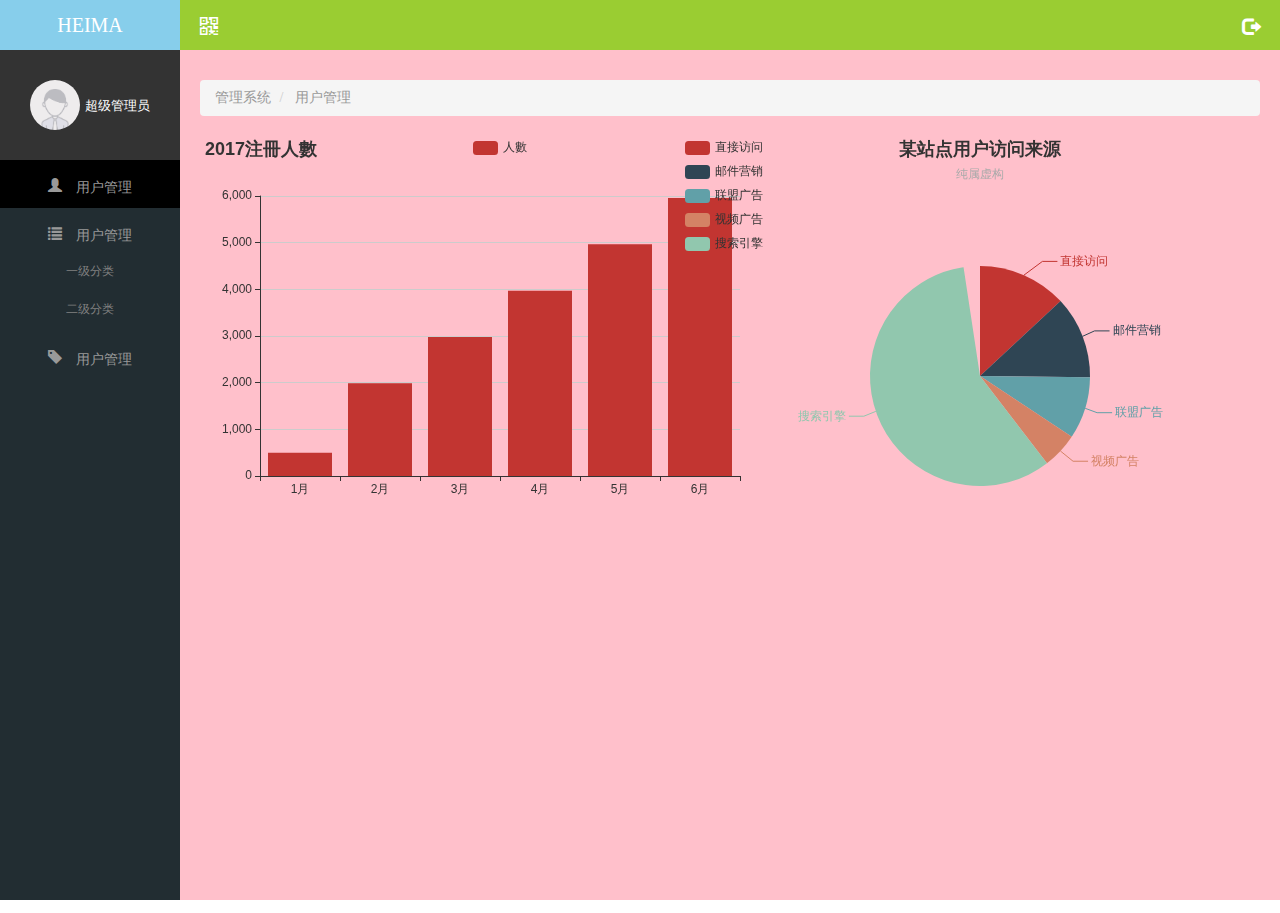
<file: letao/letao/public/manage_my/index.html>
<!DOCTYPE html>
<html lang="en">

<head>
    <title></title>
    <meta charset="UTF-8">
    <meta name="viewport" content="width=device-width, initial-scale=1">
    <link rel="stylesheet" href="./lib/bootstrap/css/bootstrap.css">
    <link rel="stylesheet" href="./css/base.css">
    <link rel="stylesheet" href="./css/index.css">
</head>

<body>
    <div class="lt-left">
        <div class="header">
            <h2>
                <a href="#">HEIMA</a>
            </h2>
        </div>
        <div class="user">
            <img src="./image/default.png" alt="">
            <span>超级管理员</span>
        </div>
        <div class="content">
            <ul>
                <li class="active">
                    <a href="javascript:void(0)" class="glyphicon glyphicon-user">
                        <span>用户管理</span>
                    </a>
                </li>
                <li class="fenji">
                    <a href="javascript:void(0)" class="glyphicon glyphicon-list">
                        <span>用户管理</span>
                    </a>
                    <ol>
                        <li>
                            <a href="javascript:void(0)">一级分类</a>
                        </li>
                        <li>
                            <a href="javascript:void(0)">二级分类</a>
                        </li>
                    </ol>
                </li>
                <li>
                    <a href="javascript:void(0)" class="glyphicon glyphicon-tag">
                        <span>用户管理</span>
                    </a>
                </li>
            </ul>
        </div>
    </div>
    <div class="lt-right clearfix">
        <div class="header">
            <a href="javascript:void(0)" class="glyphicon glyphicon-qrcode pull-left"></a>
            <a href="javascript:void(0)" class="glyphicon glyphicon-log-out pull-right"></a>
        </div>
        <div class="content clearfix">
            <ol class="breadcrumb">
                <!--bootstrap的插件-->
                <li>
                    <a href="javascript:void(0)">管理系统</a>
                </li>
                <li>
                    <a href="javascript:void(0)">用户管理</a>
                </li>
            </ol>
            <div id="zhuzhuang">

            </div>
            <div id="bingzhuang">
                
            </div>
        </div>
    </div>
</body>

</html>
<script src="./lib/jquery/jquery.min.js"></script>
<script src="./lib/bootstrap/js/bootstrap.min.js"></script>
<!--图标插件echart-->
<script src="./lib/echarts/echarts.min.js"></script>
<script src="./js/index.js"></script>
</file>
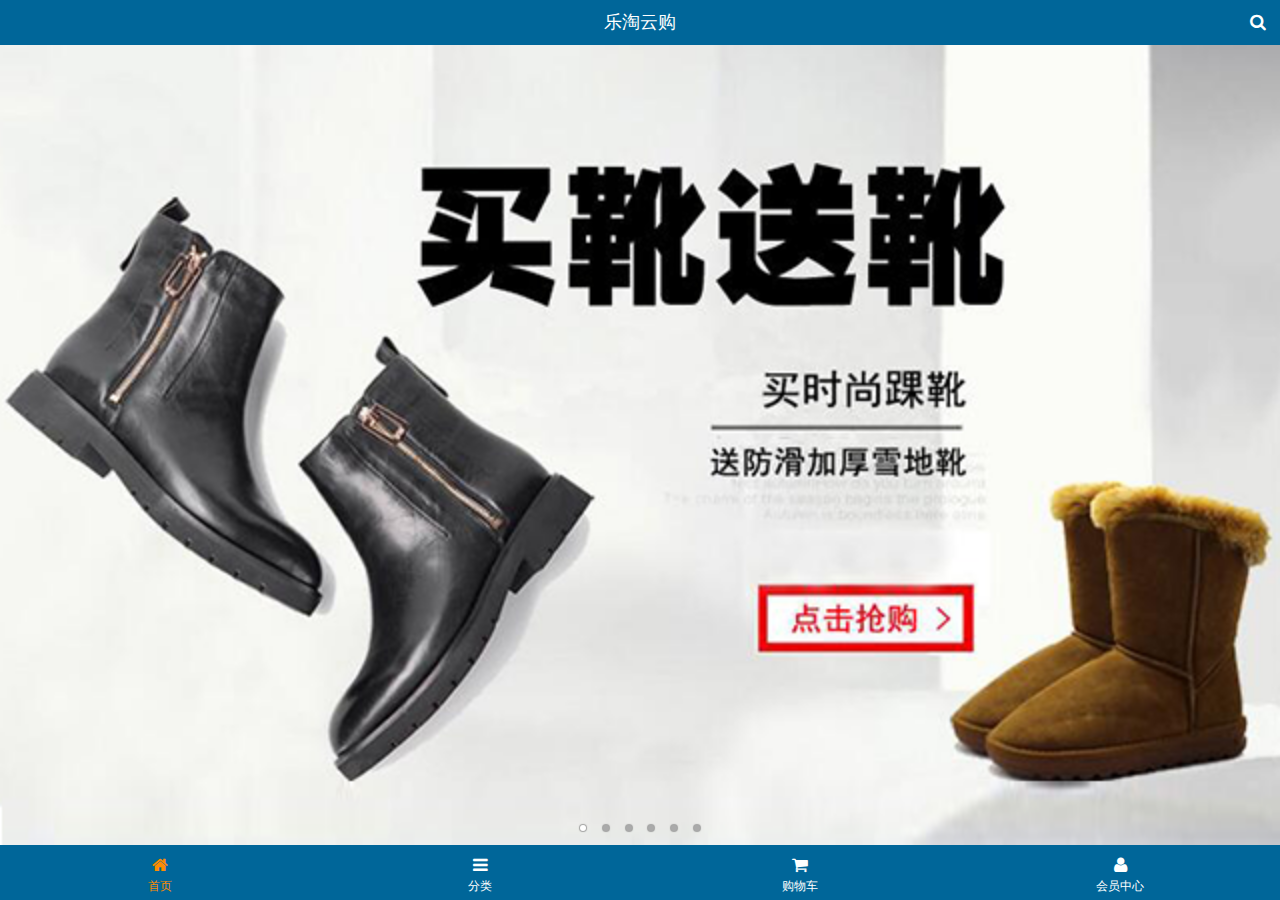
<file: letao/letao/public/mobile/index.html>
<!DOCTYPE html>
<html>
<head lang="en">
    <meta charset="UTF-8">
    <meta name="viewport" content="width=device-width,initial-scale=1.0,user-scalable=0"/>
    <title>乐淘首页</title>
    <link type="image/x-icon" rel="shortcut icon" href="images/favicon.ico">
    <link rel="stylesheet" href="assets/mui/css/mui.css"/>
    <link rel="stylesheet" href="assets/fa/css/font-awesome.min.css"/>
    <link rel="stylesheet" href="css/common.css"/>
    <link rel="stylesheet" href="css/index.css"/>
</head>
<body>
    <div class="lt_container">
        <header class="lt_topBar">
            <h3>乐淘云购</h3>
            <a class="btn_right" href="search.html"><span class="fa fa-search"></span></a>
        </header>
        <div class="lt_content">
            <div class="lt_wrapper">
                <div class="mui-scroll-wrapper">
                    <div class="mui-scroll">
                        <!--轮播图-->
                        <div class="mui-slider">
                            <div class="mui-slider-group mui-slider-loop">
                                <div class="mui-slider-item mui-slider-item-duplicate"><a href="#"><img src="images/banner6.png" /></a></div>
                                <div class="mui-slider-item mui-active"><a href="#"><img src="images/banner1.png" /></a></div>
                                <div class="mui-slider-item"><a href="#"><img src="images/banner2.png" /></a></div>
                                <div class="mui-slider-item"><a href="#"><img src="images/banner3.png" /></a></div>
                                <div class="mui-slider-item"><a href="#"><img src="images/banner4.png" /></a></div>
                                <div class="mui-slider-item"><a href="#"><img src="images/banner5.png" /></a></div>
                                <div class="mui-slider-item"><a href="#"><img src="images/banner6.png" /></a></div>
                                <div class="mui-slider-item mui-slider-item-duplicate"><a href="#"><img src="images/banner1.png" /></a></div>
                            </div>
                            <div class="mui-slider-indicator">
                                <div class="mui-indicator mui-active"></div>
                                <div class="mui-indicator"></div>
                                <div class="mui-indicator"></div>
                                <div class="mui-indicator"></div>
                                <div class="mui-indicator"></div>
                                <div class="mui-indicator"></div>
                            </div>
                        </div>
                        <!--导航栏-->
                        <nav class="lt_nav">
                            <a href="#"><img src="images/nav1.png" alt=""/></a>
                            <a href="#"><img src="images/nav2.png" alt=""/></a>
                            <a href="#"><img src="images/nav3.png" alt=""/></a>
                            <a href="#"><img src="images/nav4.png" alt=""/></a>
                            <a href="#"><img src="images/nav5.png" alt=""/></a>
                            <a href="#"><img src="images/nav6.png" alt=""/></a>
                        </nav>
                        <!--商品区块-->
                        <div class="lt_product">
                            <a class="item" href="#">
                                <img src="images/product.jpg" alt=""/>
                                <span class="mui-ellipsis-2 mui-text-left">adidas阿迪达斯 男式 场下休闲篮球鞋S83700 </span>
                                <p><span>&yen;560.00</span> <span>&yen;560.00</span></p>
                                <button class="mui-btn-blue">立即购买</button>
                            </a>
                            <a class="item" href="#">
                                <img src="images/product.jpg" alt=""/>
                                <span class="mui-ellipsis-2 mui-text-left">adidas阿迪达斯 男式 场下休闲篮球鞋S83700 </span>
                                <p><span>&yen;560.00</span> <span>&yen;560.00</span></p>
                                <button class="mui-btn-blue">立即购买</button>
                            </a>
                            <a class="item" href="#">
                                <img src="images/product.jpg" alt=""/>
                                <span class="mui-ellipsis-2 mui-text-left">adidas阿迪达斯 男式 场下休闲篮球鞋S83700 </span>
                                <p><span>&yen;560.00</span> <span>&yen;560.00</span></p>
                                <button class="mui-btn-blue">立即购买</button>
                            </a>
                            <a class="item" href="#">
                                <img src="images/product.jpg" alt=""/>
                                <span class="mui-ellipsis-2 mui-text-left">adidas阿迪达斯 男式 场下休闲篮球鞋S83700 </span>
                                <p><span>&yen;560.00</span> <span>&yen;560.00</span></p>
                                <button class="mui-btn-blue">立即购买</button>
                            </a>
                        </div>
                    </div>
                </div>
            </div>
        </div>
        <footer class="lt_tabBar">
            <ul>
                <li class="now"><a href="index.html"><span class="fa fa-home"></span><p>首页</p></a></li>
                <li><a href="category.html"><span class="fa fa-bars"></span><p>分类</p></a></li>
                <li><a href="cart.html"><span class="fa fa-shopping-cart"></span><p>购物车</p></a></li>
                <li><a href="user/index.html"><span class="fa fa-user"></span><p>会员中心</p></a></li>
            </ul>
        </footer>
    </div>
<script src="assets/mui/js/mui.js"></script>
<script src="js/common.js"></script>
<script src="js/index.js"></script>
</body>
</html>
</file>
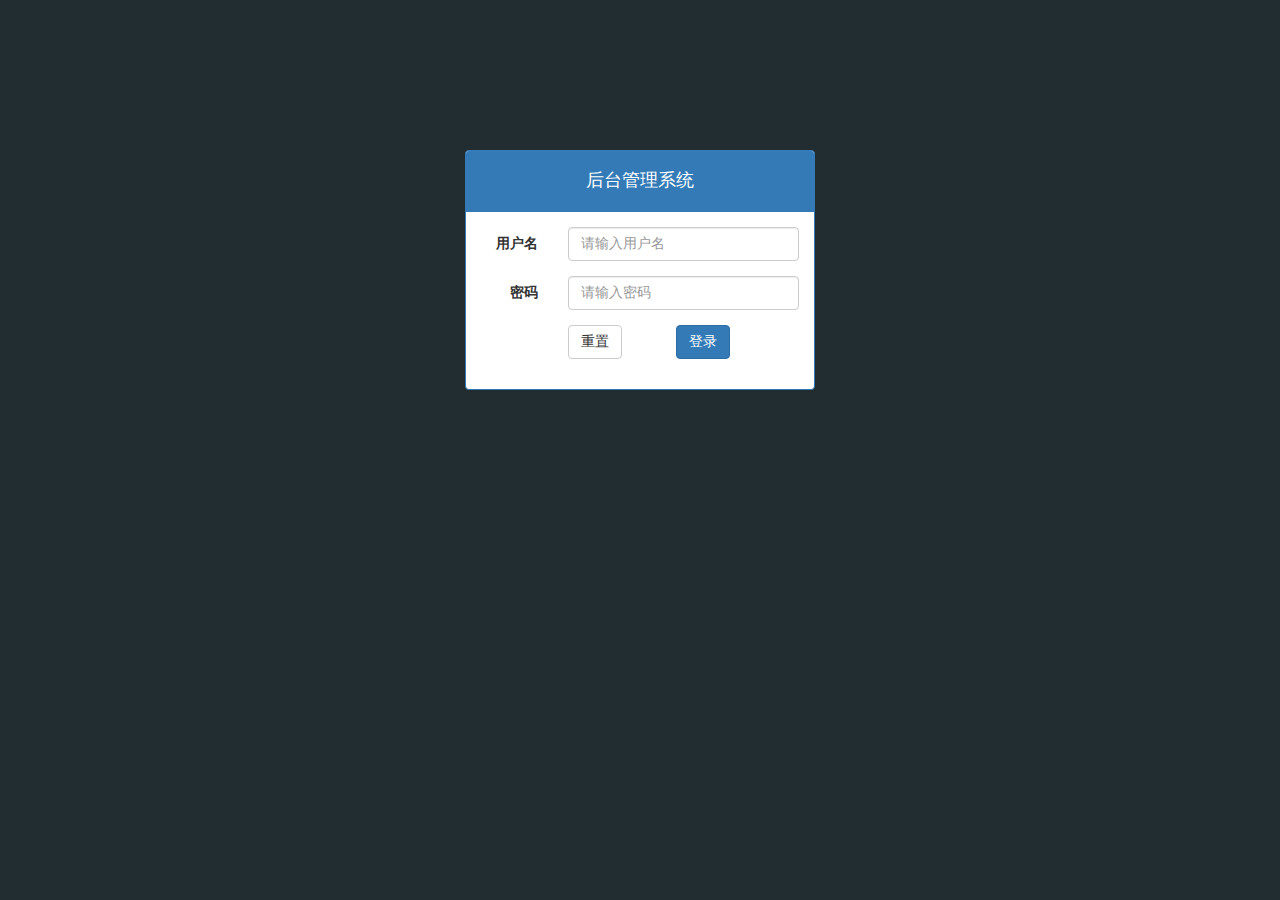
<file: letao/letao/public/manage/login.html>
<!DOCTYPE html>
<html>
<head lang="en">
    <meta charset="UTF-8">
    <title>后台管理系统-登录</title>
    <link rel="stylesheet" href="assets/bootstrap/css/bootstrap.min.css"/>
    <link rel="stylesheet" href="assets/bootstrap-validator/css/bootstrapValidator.min.css"/>
    <link rel="stylesheet" href="assets/nprogress/nprogress.css"/>
    <link rel="stylesheet" href="css/admin.css"/>
</head>
<body class="bg_login">
<div class="container">
    <div class="col-md-4 col-md-offset-4">
        <div class="panel panel-primary mt_150">
            <div class="panel-heading text-center"><h4>后台管理系统</h4></div>
            <div class="panel-body">
                <form id="login" class="form-horizontal" autocomplete="off">
                    <div class="form-group">
                        <label for="inputUserName3" class="col-sm-3 control-label">用户名</label>
                        <div class="col-sm-9">
                            <input name="username" type="text" class="form-control" id="inputUserName3" placeholder="请输入用户名">
                        </div>
                    </div>
                    <div class="form-group">
                        <label for="inputPassword3" class="col-sm-3 control-label">密码</label>
                        <div class="col-sm-9">
                            <input name="password" type="password" class="form-control" id="inputPassword3" placeholder="请输入密码">
                        </div>
                    </div>
                    <div class="form-group">
                        <div class="col-sm-offset-3 col-sm-10">
                            <button type="reset" class="btn btn-default mr_50">重置</button>
                            <button type="submit" class="btn btn-primary">登录</button>
                        </div>
                    </div>
                </form>
            </div>
        </div>
    </div>
</div>
<script src="assets/jquery/jquery.min.js"></script>
<script src="assets/bootstrap/js/bootstrap.min.js"></script>
<script src="assets/bootstrap-validator/js/bootstrapValidator.min.js"></script>
<script src="assets/nprogress/nprogress.js"></script>
<script src="js/admin.js"></script>
<script src="js/login.js"></script>
</body>
</html>
</file>
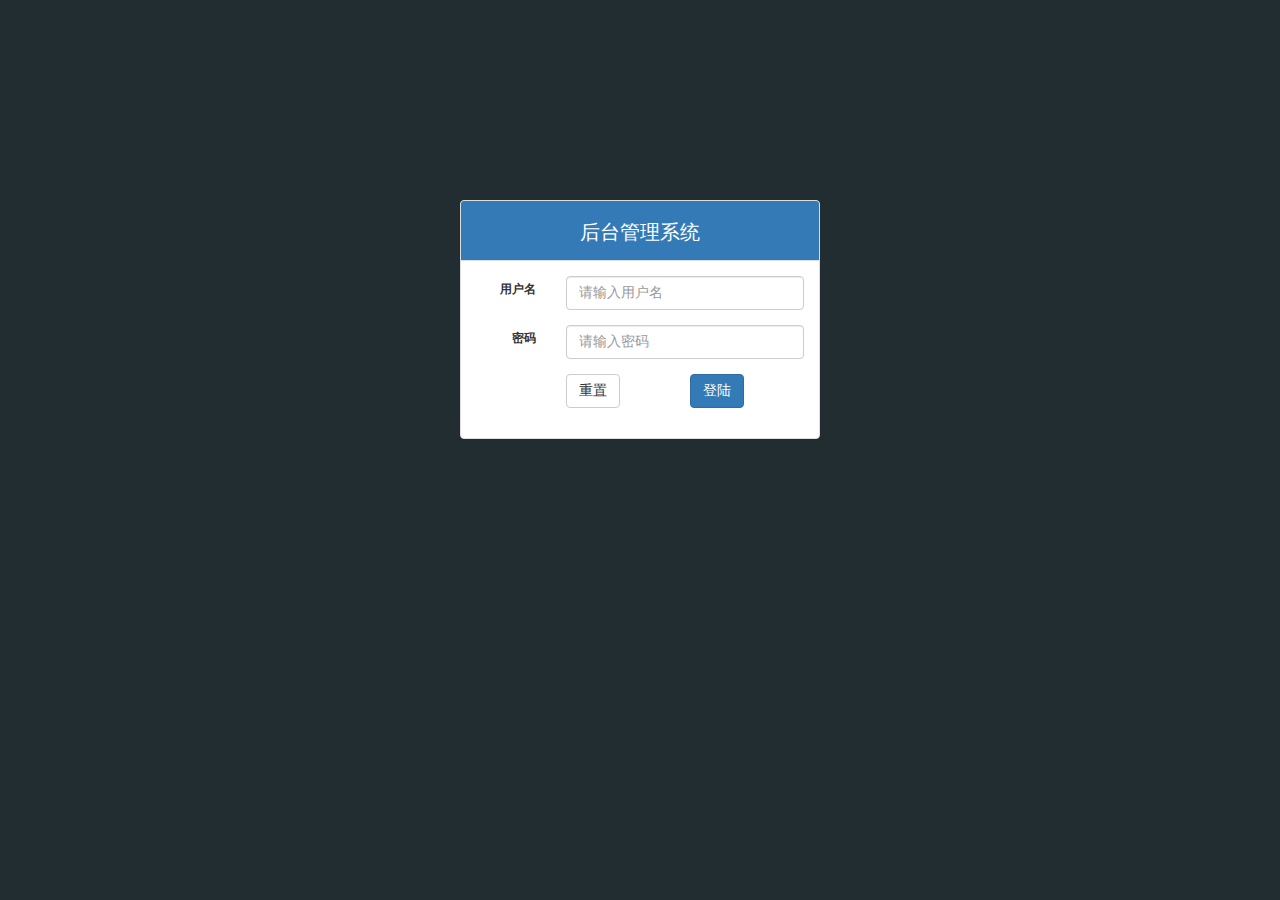
<file: letao/letao/public/manage_my/login.html>
<!DOCTYPE html>
<html lang="en">

<head>
    <title></title>
    <meta charset="UTF-8">
    <meta name="viewport" content="width=device-width, initial-scale=1">
    <title>乐淘登录</title>
    <!--bootstrap的css-->
    <link rel="stylesheet" href="./lib/bootstrap/css/bootstrap.css">
    <!--bootstrap插件样式-->
    <link rel="stylesheet" href="./lib/bootstrap-validator/css/bootstrapValidator.min.css">
    <!--引入进度条样式-->
    <link rel="stylesheet" href="./lib/nprogress/nprogress.css">
    <!--导入自己的样式-->
    <link rel="stylesheet" href="./css/base.css">
    <link rel="stylesheet" href="./css/login.css">
</head>

<body>
    <div class="container">
        <div class="row">
            <div class="col-xs-4 col-xs-offset-4">
                <div class="panel panel-default login_modal">
                    <div class="panel-heading">
                        <h1 class="panel-title text-center">后台管理系统</h1>
                    </div>
                    <div class="panel-body">
                        <form class="form-horizontal">
                            <div class="form-group">
                                <label for="inputEmail3" class="col-sm-3 control-label">用户名</label>
                                <div class="col-sm-9">
                                    <input name="username" type="text" class="form-control" id="inputEmail3" placeholder="请输入用户名">
                                </div>
                            </div>
                            <div class="form-group">
                                <label for="inputPassword3" class="col-sm-3 control-label">密码</label>
                                <div class="col-sm-9">
                                    <input name="password" type="password" class="form-control" id="inputPassword3" placeholder="请输入密码">
                                </div>
                            </div>
                           <div class="form-group">
                                <div class="col-sm-offset-3 col-sm-7">
                                    <button type="reset" class="btn btn-default">重置</button>
                                    <button type="submit" class="btn btn-primary pull-right">登陆</button>
                                </div>
                            </div>

                        </form>
                    </div>
                </div>
            </div>
        </div>
    </div>
</body>

</html>
<!--导入jquery-->
<script src="./lib/jquery/jquery.min.js"></script>
<!--导入bs的js-->
<script src="./lib/bootstrap/js/bootstrap.min.js"></script>
<!--导入bs验证插件的js-->
<script src="./lib/bootstrap-validator/js/bootstrapValidator.min.js"></script>
<!--进度条的js-->
<script src="./lib/nprogress/nprogress.js"></script>
<!--最后是自己的js-->
<script src="./js/login.js"></script>
</file>
<file: letao/letao/public/manage_my/css/base.css>
/* 初始化代码 */
body,
h1,
h2,
h3,
h4,
h5,
h6,
li,
ul,
input,
a,
div,
span,
img,
i,
em,
strong {
	margin: 0;
	padding: 0;
}
a {
	text-decoration: none;
	color: #999999;
}
a:hover{
	text-decoration: none;
}
input {
	border: 0 none;
	outline: none;
}
img {
	display: block;
	vertical-align: middle;
	border: 0 none;
}
li {
	list-style: none;
}
.w {
	width: 1226px;
	margin: 0 auto; 
}
.clearfix:after {
	content: ".";
	height: 0;
	display: block;
	clear: both;
	visibility: hidden;
}
h1,
h2,
h3,
h4,
h5,
h6,
b,
strong {
	font-weight: normal;
}
i,
em {
	font-style: normal;
}
body {
	background-color: #f6f6f6f;
	font: 12px/100% "微软雅黑";
}
.fl {
	float: left;
}
.fr {
	float: right;
}
.ta {
	text-align: center;
}
/* 初始化代码结束 */
</file>
<file: letao/letao/public/manage_my/css/index.css>
html,body{
    height: 100%;
    position: relative;
}
.lt-left{
    width: 180px;
    height: 100%;
    background-color: #222d32;
    position: absolute;
    z-index: 10;
}
.header{
    width: 100%;
    height: 50px;
    background-color: skyblue;
    text-align: center;
}
.header h2 a{
    display: block;
    width: 100%;
    font-size: 20px;
    line-height: 50px;
    color: #fff;
    text-decoration: none;
}
.header h2 a:hover{
    color:#fff;
}
.user{
   width: 100%;
   height: 110px;
   background-color: #333;
   padding: 30px;
}
.user img{
    width: 50px;
    height: 50px;
    border-radius: 50%;
    float: left;
}
.user span{
    float: right;
    font-size: 13px;
    color:#fff;
    margin-top: 20px;
}
.content ul li{
    width: 100%;
    border:4px solid transparent;
}
.content ul li a {
    display: block;
    width: 100%;
    height: 100%;
    line-height: 40px;
    text-align: center;
    font-size: 14px;
    text-decoration: none;
}
.content ul li a:hover{
    color: #ccc;
}
.content ul li.active{
  background-color: black;
}
.content ul li.fenji ol{
    margin-top: 0;
    width: 100%;
    padding-left:0;
}
.content ul li.fenji ol li{
    width:100%;  
}
.content ul li.fenji ol li a{
   display: block;
   line-height: 30px;
   font-size: 12px;
   color: gray;
   text-align: center;
   width: 100%;
}
/*右边开始*/
/*头部*/
.lt-right{
    position: absolute;
    height: 100%;
    width: 100%;
    padding-left: 180px;
    top:0;
    width: 100%;
}
.lt-right .header{
    background-color: yellowgreen;
    height: 50px;
    padding: 0 20px;
    float: left;
}
.lt-right .header a{
    line-height: 50px;
    font-size: 18px;
    color: white;
}
.lt-right .content{
    width: 100%;
    height: 100%;
    background-color: pink;
    box-sizing: border-box;
    padding-left: 20px;
    padding-right: 20px;
}
.content .breadcrumb{
     padding: 8px 15px;
     margin-top:80px;
     height: 36px;
     line-height: 20px;
     font-size: 14px;
}

.lt-right #zhuzhuang{
    width: 600px;
    height: 400px;
    position: absolute;
}
.lt-right #bingzhuang{
    width: 600px;
    height: 400px;
    position: absolute;
    right: 0;
}
</file>
<file: letao/letao/public/mobile/css/index.css>
/*������*/
.lt_nav{
    margin-top: 10px;
    padding: 0 10px;
}
.lt_nav a{
    float: left;
    width: 33.3333%;
}
.lt_nav a img{
    width: 100%;
    display: block;
}
</file>
<file: letao/letao/public/manage/assets/nprogress/nprogress.css>
/* Make clicks pass-through */
#nprogress {
  pointer-events: none;
}

#nprogress .bar {
  background: greenyellow;

  position: fixed;
  z-index: 10000;
  top: 0;
  left: 0;

  width: 100%;
  height: 2px;
}

/* Fancy blur effect */
#nprogress .peg {
  display: block;
  position: absolute;
  right: 0px;
  width: 100px;
  height: 100%;
  box-shadow: 0 0 10px #29d, 0 0 5px #29d;
  opacity: 1.0;

  -webkit-transform: rotate(3deg) translate(0px, -4px);
      -ms-transform: rotate(3deg) translate(0px, -4px);
          transform: rotate(3deg) translate(0px, -4px);
}

/* Remove these to get rid of the spinner */
#nprogress .spinner {
  display: block;
  position: fixed;
  z-index: 1031;
  top: 15px;
  right: 15px;
}

#nprogress .spinner-icon {
  width: 18px;
  height: 18px;
  box-sizing: border-box;

  border: solid 2px transparent;
  border-top-color: #29d;
  border-left-color: #29d;
  border-radius: 50%;

  -webkit-animation: nprogress-spinner 400ms linear infinite;
          animation: nprogress-spinner 400ms linear infinite;
}

.nprogress-custom-parent {
  overflow: hidden;
  position: relative;
}

.nprogress-custom-parent #nprogress .spinner,
.nprogress-custom-parent #nprogress .bar {
  position: absolute;
}

@-webkit-keyframes nprogress-spinner {
  0%   { -webkit-transform: rotate(0deg); }
  100% { -webkit-transform: rotate(360deg); }
}
@keyframes nprogress-spinner {
  0%   { transform: rotate(0deg); }
  100% { transform: rotate(360deg); }
}
</file>
<file: letao/letao/public/manage/css/admin.css>
body{
    font-family: "Microsoft YaHei";
}
a:hover,a:active,a:focus{
    text-decoration: none;
}
/*login page*/
.bg_login{
    background: #222d32;
}
.mt_150{
    margin-top: 150px;
}
.mr_50{
    margin-right: 50px;
}
.mb_15{
    margin-bottom: 15px;
}
/*main page*/
.ad_aside{
    width: 180px;
    height: 100%;
    background: #222d32;
    position: absolute;
}
.ad_aside .brand{
    width: 100%;
    height: 50px;
    background: #367fa9;
}
.ad_aside .brand a{
    color: #fff;
    display: block;
    line-height: 50px;
    text-align: center;
    font-size: 20px;
    font-weight: bold;
}
.ad_aside .user{
    padding: 30px 20px;
}
.ad_aside .user img{
    width: 50px;
    height: 50px;
    border-radius: 25px;
    overflow: hidden;
}
.ad_aside .user span{
    color: #fff;
    font-size: 12px;
}
.ad_aside .menu ul{
    list-style: none;
    margin: 0;
    padding: 0;
}
.ad_aside .menu ul li{
}
.ad_aside .menu ul li a{
    display: block;
    height: 40px;
    line-height: 40px;
    color: #aaa;
    border: 3px solid transparent;
    padding-left: 30px;
}
.ad_aside .menu ul li.now > a{
    border-left-color: #3c8dbc;
    background: #1d1f21;
    color: #fff;
}
.ad_aside .menu ul li .child a{
    height: 30px;
    line-height: 30px;
    padding-left: 50px;
    font-size: 12px;
}
.ad_aside .menu ul li .child a.now{
    color: #fff;
}



.ad_section{
    padding-left: 180px;
}
.ad_section.menu{
    padding-left: 0;
}
.ad_section .ad_nav{
    height: 50px;
    background: #3c8dbc;
    margin-bottom: 20px;
}
.ad_section .ad_nav a{
    font-size: 16px;
    color: #fff;
    margin-top: 14px;
}
.ad_section .ad_nav a:first-child{
    margin-left: 15px;
    float: left;
}
.ad_section .ad_nav a:last-child{
    margin-right: 15px;
    float: right;
}

.ad_content{
    margin-top: 20px;
}
.ad_content .picTable{
    float: left;
    width: 45%;
    height: 400px;
}
.ad_content .picTable:first-child{
    margin-right: 10%;
}

.table th,.table td{
    text-align: center;
}
.page{
    text-align: right;
}
.page .pagination{
    margin-top: 0;
}
</file>
<file: letao/letao/public/manage_my/lib/nprogress/nprogress.css>
/* Make clicks pass-through */
#nprogress {
  pointer-events: none;
}

#nprogress .bar {
  background: yellowgreen;
  box-shadow: 0 5px 5px orange;

  position: fixed;
  z-index: 10000;
  top: 0;
  left: 0;

  width: 100%;
  height: 2px;
}

/* Fancy blur effect */
#nprogress .peg {
  display: block;
  position: absolute;
  right: 0px;
  width: 100px;
  height: 100%;
  box-shadow: 0 0 10px #29d, 0 0 5px #29d;
  opacity: 1.0;

  -webkit-transform: rotate(3deg) translate(0px, -4px);
      -ms-transform: rotate(3deg) translate(0px, -4px);
          transform: rotate(3deg) translate(0px, -4px);
}

/* Remove these to get rid of the spinner */
#nprogress .spinner {
  display: block;
  position: fixed;
  z-index: 1031;
  top: 15px;
  right: 15px;
}

#nprogress .spinner-icon {
  width: 18px;
  height: 18px;
  box-sizing: border-box;

  border: solid 2px transparent;
  border-top-color: #29d;
  border-left-color: #29d;
  border-radius: 50%;

  -webkit-animation: nprogress-spinner 400ms linear infinite;
          animation: nprogress-spinner 400ms linear infinite;
}

.nprogress-custom-parent {
  overflow: hidden;
  position: relative;
}

.nprogress-custom-parent #nprogress .spinner,
.nprogress-custom-parent #nprogress .bar {
  position: absolute;
}

@-webkit-keyframes nprogress-spinner {
  0%   { -webkit-transform: rotate(0deg); }
  100% { -webkit-transform: rotate(360deg); }
}
@keyframes nprogress-spinner {
  0%   { transform: rotate(0deg); }
  100% { transform: rotate(360deg); }
}
</file>
<file: letao/letao/public/manage_my/css/login.css>
body{
    background-color: #222D32;
}
.login_modal{
    margin-top: 200px;
}
.panel-default > .panel-heading{
    height: 60px;
   background-color: #337ab7;
    color:#fff;
}
.panel-default > .panel-heading h1{
    font-size: 20px;
    margin-top:10px;
}
</file>
<file: letao/letao/public/mobile/css/common.css>
/*reset css*/
/*common css*/
/*大容器*/
.lt_container{
    position: absolute;
    left: 0;
    top: 0;
    background: #fff;
    width: 100%;
    height: 100%;
    overflow: hidden;
}
/*顶部通栏*/
.lt_topBar{
    width: 100%;
    height: 45px;
    background: #069;
    position: absolute;
    left: 0;
    top: 0;
}
.lt_topBar h3{
    font-size: 18px;
    line-height: 45px;
    text-align: center;
    color: #fff;
    margin: 0;
    font-weight: normal;
}
.lt_topBar a{
    position: absolute;
    top: 0;
    width: 45px;
    height: 45px;
    text-align: center;
    line-height: 45px;
    color: #fff;
}
.lt_topBar .btn_left{
    left: 0;
}
.lt_topBar .btn_left .mui-icon{
    font-weight: bold;
}
.lt_topBar .btn_right{
    right: 0;
}
/*主体内容*/
.lt_content{
    width: 100%;
    height: 100%;
    padding-top: 45px;
    padding-bottom: 55px;
}
.lt_content .lt_wrapper{
    width: 100%;
    height: 100%;
    position: relative;
}
/*底部页签*/
.lt_tabBar{
    width: 100%;
    height: 55px;
    background: #069;
    position: absolute;
    left: 0;
    bottom: 0;
}
.lt_tabBar ul{
    list-style: none;
    margin: 0;
    padding: 0;
}
.lt_tabBar ul li{
    width: 25%;
    float: left;
    text-align: center;
    padding-top: 10px;
}
.lt_tabBar ul li.now a{
    color: darkorange;
}
.lt_tabBar ul li.now a p{
    color: darkorange;
}
.lt_tabBar ul li a{
    color: #fff;
}
.lt_tabBar ul li a p{
    color: #fff;
    font-size: 12px;
    padding-bottom: 0;
    margin-bottom: 0;
}


/*model css*/

/*商品*/
.lt_product{
    padding: 0 10px;
    background: #fff;
}
.lt_product .item{
    width: 48%;
    float: left;
    text-align: center;
    box-shadow: 0 0 5px #ccc;
    margin-top: 10px;
    padding: 10px 5px;
}
/*even 偶数  odd 奇数*/
.lt_product .item:nth-child(even){
    margin-left: 4%;
}
.lt_product .item img{
    width: 100%;
    display: block;
    margin-bottom:5px;
}
.lt_product .mui-ellipsis-2{
    height: 41px;
}
.lt_product .item p{
    font-size: 12px;
}
.lt_product .item p span:first-child{
    color: red;
}
.lt_product .item p span:last-child{
    color: grey;
    text-decoration: line-through;
}

/*加载中效果*/
.loading{
    min-height: 250px;
    width: 100%;
    text-align: center;
    line-height: 250px;
}
.loading .mui-icon{
    color: #069;
    animation: rotateLoading 1s infinite;
}
@keyframes rotateLoading {
    from{
        transform: rotate(0deg);
        -webkit-transform: rotate(0deg);
    }
    to{
        transform: rotate(360deg);
        -webkit-transform: rotate(360deg);
    }
}
/*webkit兼容*/
@-webkit-keyframes rotateLoading {
    from{
        transform: rotate(0deg);
        -webkit-transform: rotate(0deg);
    }
    to{
        transform: rotate(360deg);
        -webkit-transform: rotate(360deg);
    }
}
</file>
<file: letao/letao/public/manage/assets/bootstrap-validator/css/bootstrapValidator.min.css>
/*!
 * BootstrapValidator (http://bootstrapvalidator.com)
 * The best jQuery plugin to validate form fields. Designed to use with Bootstrap 3
 *
 * @version     v0.5.1, built on 2014-08-22 4:55:09 PM
 * @author      https://twitter.com/nghuuphuoc
 * @copyright   (c) 2013 - 2014 Nguyen Huu Phuoc
 * @license     MIT
 */

.bv-form .help-block{margin-bottom:0}.bv-form .tooltip-inner{text-align:left}.nav-tabs li.bv-tab-success>a{color:#3c763d}.nav-tabs li.bv-tab-error>a{color:#a94442}
</file>
<file: letao/letao/public/manage_my/lib/bootstrap-validator/css/bootstrapValidator.min.css>
/*!
 * BootstrapValidator (http://bootstrapvalidator.com)
 * The best jQuery plugin to validate form fields. Designed to use with Bootstrap 3
 *
 * @version     v0.5.1, built on 2014-08-22 4:55:09 PM
 * @author      https://twitter.com/nghuuphuoc
 * @copyright   (c) 2013 - 2014 Nguyen Huu Phuoc
 * @license     MIT
 */

.bv-form .help-block{margin-bottom:0}.bv-form .tooltip-inner{text-align:left}.nav-tabs li.bv-tab-success>a{color:#3c763d}.nav-tabs li.bv-tab-error>a{color:#a94442}
</file>
